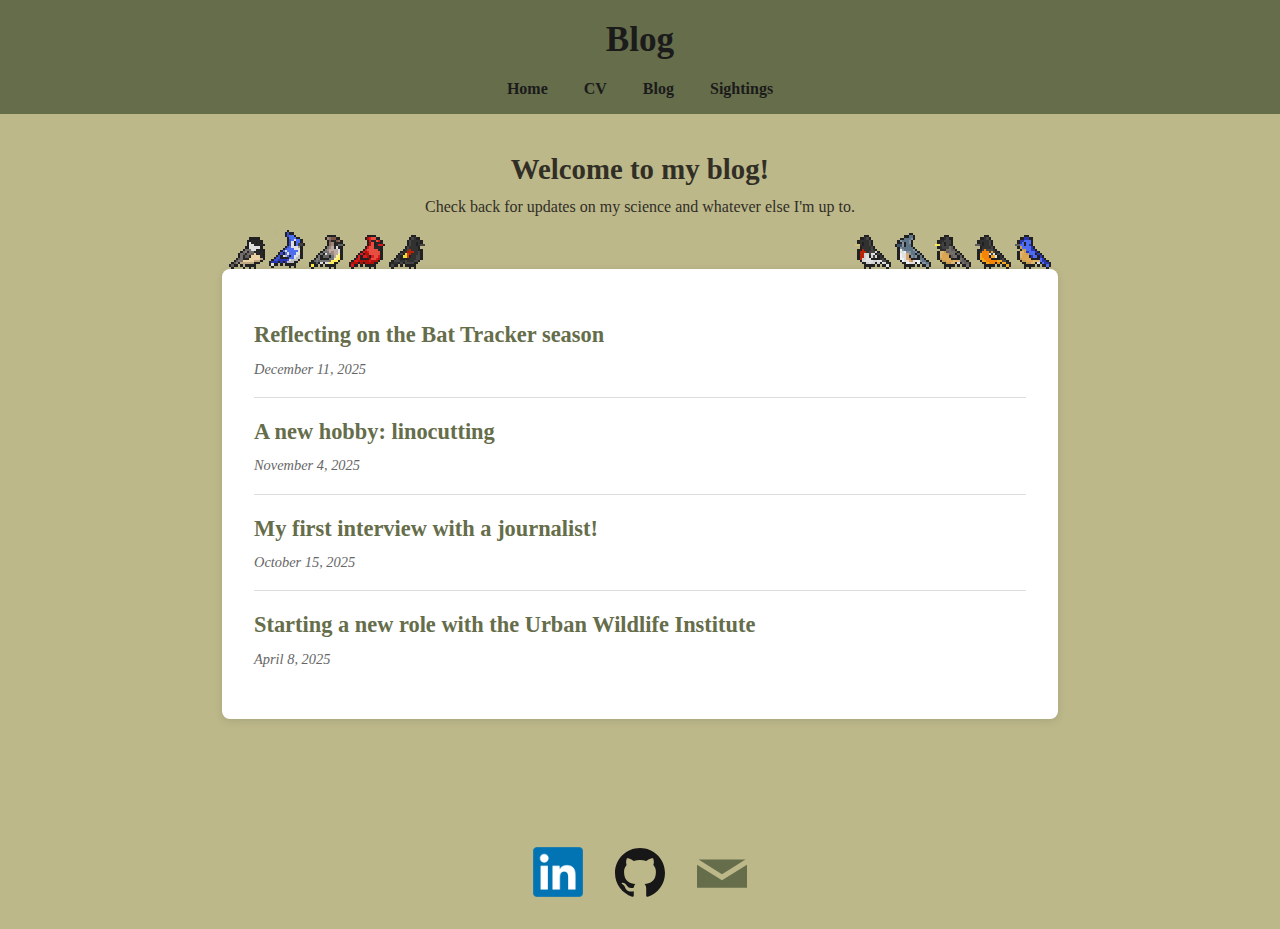
<file: blog/index.html>
<!DOCTYPE html>
<html lang="en">
<head>
    <meta charset="UTF-8">
    <meta name="viewport" content="width=device-width, initial-scale=1.0">
    <title>Owen Hejna - Blog</title>
    <style>
        * {
            margin: 0;
            padding: 0;
            box-sizing: border-box;
        }
        
        body {
            margin: 0;
            font-family: 'Geom', 'Poppins';
            line-height: 1.6;
            background-color: #BCB88A;
            color: #312E26;
        }
        
        header {
            background-color: #656D4A;
            color: #1b1b1b;
            padding: .75rem 0;
            text-align: center;
        }
        
        header h1 {
            margin: 0;
            font-size: 2.2rem;
        }
        
        header nav {
            margin-top: 0.5rem;
        }
        
        header nav a {
            color: #1b1b1b;
            margin: 0 1rem;
            text-decoration: none;
            font-weight: bold;
        }
        
        header nav a:hover {
            text-decoration: underline;
        }
        
        main {
            padding: 2rem;
            max-width: 900px;
            margin: auto;
        }
        
        .blog-intro {
            text-align: center;
            margin-bottom: 1rem;
        }
        
        .blog-intro h2 {
            font-size: 1.8rem;
            margin-bottom: .1rem;
        }
        
        .blog-list-container {
            position: relative;
            margin-top: 50px;
        }
        
        .blog-list {
            background: white;
            padding: 2rem;
            border-radius: 8px;
            box-shadow: 0 2px 8px rgba(0,0,0,0.1);
        }
        
        .blog-item {
            padding: 1rem 0;
            border-bottom: 1px solid #ddd;
        }
        
        .blog-item:last-child {
            border-bottom: none;
        }
        
        .blog-item h3 {
            color: #656D4A;
            font-size: 1.4rem;
            cursor: pointer;
            transition: color 0.3s;
        }
        
        .blog-item h3:hover {
            color: #312E26;
            text-decoration: underline;
        }
        
        .post-meta {
            color: #666;
            font-size: 0.9rem;
            margin-top: 0.3rem;
            font-style: italic;
        }
        
        .post-content {
            display: none;
            margin-top: 1rem;
            font-size: 1.1rem;
        }
        
        .post-content.show {
            display: block;
        }
        
        .post-content p {
            margin-bottom: 1rem;
        }
        
        .post-content a {
            color: #656D4A;
            font-weight: bold;
        }
        
        .post-content a:hover {
            text-decoration: underline;
        }
        
        .site-footer {
            display: flex;
            justify-content: center;
            align-items: center;
            padding: 2rem 0;
            margin-top: 4rem;
        }

        .footer-icons {
            display: flex;
            gap: 2rem;
        }

        .footer-icons a img,
        .footer-icons a svg {
            width: 50px;
            height: 50px;
            display: block;
        }
        
        /* ====== Pixel Bird Decoration ====== */
        .pixel-bird {
            position: fixed;
            image-rendering: pixelated;
            image-rendering: -moz-crisp-edges;
            image-rendering: crisp-edges;
            z-index: 100;
            pointer-events: none;
        }

        /* Left side birds - facing right */
        .bird-left-1 {
            left: 0;
            top: 200px;
            width: 50px;
            height: auto;
            transform: scaleX(-1);
        }

        .bird-left-2 {
            left: 0;
            top: 550px;
            width: 50px;
            height: auto;
            transform: scaleX(-1);
        }

        /* Right side birds - facing left */
        .bird-right-1 {
            right: 0;
            top: 325px;
            width: 50px;
            height: auto;
        }

        .bird-right-2 {
            right: 0;
            top: 540px;
            width: 50px;
            height: auto;
        }

        /* ====== Blog Box Top Birds ====== */
        .box-bird {
            position: absolute;
            image-rendering: pixelated;
            image-rendering: -moz-crisp-edges;
            image-rendering: crisp-edges;
            pointer-events: none;
            width: 40px;
            height: auto;
            top: -36px;
            z-index: 10;
        }

        .box-bird-left-1 {
            left: 5px;
            transform: scaleX(-1);
            top: -34px;
        }

        .box-bird-left-2 {
            left: 45px;
            transform: scaleX(-1);
            top: -41px;
        }

        .box-bird-left-3 {
            left: 85px;
            transform: scaleX(-1);
            top: -36px;
        }

        .box-bird-left-4 {
            left: 125px;
            transform: scaleX(-1);
        }

        .box-bird-left-5 {
            left: 165px;
            transform: scaleX(-1);
        }

        .box-bird-right-1 {
            right: 5px;
        }

        .box-bird-right-2 {
            right: 45px;
        }

        .box-bird-right-3 {
            right: 85px;
        }

        .box-bird-right-4 {
            right: 125px;
            top: -38px;
        }

        .box-bird-right-5 {
            right: 165px;
        }

        /* Hide birds on mobile */
        @media (max-width: 300px) {
            .pixel-bird,
            .box-bird {
                display: none;
            }
        }
    </style>
</head>
<script src="../js/blog.js"></script>

<body>
    <header>
        <h1>Blog</h1>
        <nav>
            <a href="../index.html">Home</a>
            <a href="/CV.pdf" target="_blank" rel="noopener noreferrer">CV</a>
            <a href="index.html">Blog</a>
            <a href="../wildlife/index.html">Sightings</a>
        </nav>
    </header>
    
    <main>

<section class="blog-intro">
    <h2>Welcome to my blog!</h2>
    <p>Check back for updates on my science and whatever else I'm up to.
    </p>
</section>

<div class="blog-list-container">
    <!-- Birds sitting on top of the blog box -->
    <img src="../photos/chickadee.png" alt="" class="box-bird box-bird-left-1">
    <img src="../photos/bluejay.png" alt="" class="box-bird box-bird-left-2">
    <img src="../photos/waxwing.png" alt="" class="box-bird box-bird-left-3">
    <img src="../photos/cardinal.png" alt="" class="box-bird box-bird-left-4">
    <img src="../photos/redwingblackbird.png" alt="" class="box-bird box-bird-left-5">
    
    <img src="../photos/bluebird.png" alt="" class="box-bird box-bird-right-1">
    <img src="../photos/oriole.png" alt="" class="box-bird box-bird-right-2">
    <img src="../photos/americanrobin.png" alt="" class="box-bird box-bird-right-3">
    <img src="../photos/tuftedtitmouse.png" alt="" class="box-bird box-bird-right-4">
    <img src="../photos/rosebreastedgrosbeak.png" alt="" class="box-bird box-bird-right-5">
    
    <div class="blog-list">

        <!-- Blog Post 1 -->
        <article class="blog-item">
            <h3>Reflecting on the Bat Tracker season</h3>
            <div class="post-meta">December 11, 2025</div>
            <div class="post-content" id="post1">
                <p>As my time with the Urban Wildlife Institute and as Community Science Coordinator comes to a close, I think of all the amazing shared memories that the bat tracker community and I made together. Whether it be in person or over email, I was constantly impressed by this community's dedication and passion to contribute to urban wildlife research. While I have worked with volunteer cohorts in the past, no group has felt as interconnected or as driven as Bat Tracker. I thank each and every bat tracker volunteer for their contributions to the program. </p>
                <p>Beyond my experience with the bat tracker community, the Urban Wildlife Institute has been extremely welcoming and supportive of my interestes and career goals. While it is sad to leave such a great group of scientists, I will always think the folks at UWI as friends and look forward to future collaborations with them.</p>
            </div>
        </article>

        <!-- Blog Post 2 -->
        <article class="blog-item">
            <h3>A new hobby: linocutting</h3>
            <div class="post-meta">November 4, 2025</div>
            <div class="post-content" id="post2">
                <p>Historically I have not always been praised for my artistic talent or creativity. Therefore, in attempts to find a new winter hobby and become a bit more artsy, I have taken up lino cutting. Also known as lino printing, this art style requires carving into a surface to reveal an image and dates back to 2nd century Asia where artists would carve into wooden blocks and print them as textiles. A famous example of this is Hokusai's Great Wave off Kanagawa, probably the most famous example of this style. While many folks still carve into wooden blocks, most printing is done using rubber-like matted surface called linoleum. Thus the term linocutting. </p>
                <p>My interest in linocutting has mostly centered around making prints of various birds. As of now, I have done several species including a Loon, Brown Creeper, Northern Cardinal (for Christmas of course), and a Ferruginous Pygmy Owl. I hope to one day expand my skills into landscapes and other types of wildlife.</p>
                <figure style="text-align:center; margin:1rem 0;">
        <img src="../photos/linocuts/pygmyowl.PNG" alt="Linocut print" style="width:300px; display:block; margin:0 auto;">
        <figcaption style="font-size:0.9rem; color:#656D4A; font-style:italic; margin-top:0.5rem;">
            Ferruginous Pygmy Owl
        </figcaption>
    </figure>
            </div>
        </article>

        <!-- Blog Post 3 -->
        <article class="blog-item">
            <h3>My first interview with a journalist!</h3>
            <div class="post-meta">October 15, 2025</div>
            <div class="post-content" id="post3">
                <p>I'm super excited to share that a scientific article has been published in Planet Forward surrounding me and my work! It is awesome to see the Bat Tracker project (and our amazing volunteers) getting some recognition.</p>
                <p>Check it out <a href="https://planetforward.org/story/bat-tracker/" target="_blank">here</a>!</p>
            </div>
        </article>

    <!-- Blog Post 4 -->
    <article class="blog-item">
        <h3>Starting a new role with the Urban Wildlife Institute</h3>
        <div class="post-meta">April 8, 2025</div>
        <div class="post-content" id="post4">
            <p>After a long winter of many applications and interviews, I am thrilled to share that I've been welcomed back to the Urban Wildlife Institute (UWI) as a Community Science Coordinator! This is an incredible position focused on engaging Chicagoland volunteers through UWI's BatTracker Community Science Program. I am truly honored to have been selected to contribute to this inspiring project.</p>

            <p>Beyond the obvious intrigue of urban bat research, this position represents a sense of community that UWI strongly cultivates within its own team and with its volunteers. The ecologists at UWI showcase some of the best this field has to offer, and I am thrilled to join the team under a more full-time role.</p>

            <p>On a separate note, I'd like to thank the wonderful support I've received through this journey. Although job searching in this field is no-doubt arduous, the resounding amount of support and advice I've received from senior ecologists along the way was nothing short of heartwarming. Over the past months, I have had the opportunity to speak and interview with some incredible ecologists who have cemented my faith in this scientific community. Beyond this, I am lucky enough to have a couple incredible women in my life that supported me through just under a hundred denials. A huge thank you to my extremely supportive partner and my inspirational and hardworking mother.</p>

            <p>In conclusion, this is a huge and exciting step for me in my career. I am extremely proud to be fulfilling my dreams and aspirations in conservation biology under such an amazing organization. Thank you to all who have helped me thus far and stay tuned!</p>
        </div>
    </article>

    </div>
</div>

</main>
<footer class="site-footer">
  <div class="footer-icons">
    <!-- LinkedIn -->
    <a href="https://linkedin.com/in/owen-hejna-5a79311a0" target="_blank" aria-label="LinkedIn">
      <img src="../photos/linkedin.png" alt="LinkedIn" width="30" height="30">
    </a>

    <!-- GitHub -->
    <a href="https://github.com/owenhejna" target="_blank" aria-label="GitHub">
      <svg xmlns="http://www.w3.org/2000/svg" viewBox="0 0 24 24" width="30" height="30" fill="#181717">
        <path d="M12 .5C5.37.5 0 5.87 0 12.5c0 5.29 3.438 9.77 8.205 11.36.6.11.82-.26.82-.58 0-.29-.01-1.04-.016-2.04-3.338.726-4.042-1.61-4.042-1.61-.546-1.38-1.334-1.748-1.334-1.748-1.09-.746.082-.73.082-.73 1.205.085 1.84 1.237 1.84 1.237 1.07 1.834 2.807 1.304 3.492.997.108-.775.418-1.304.76-1.604-2.665-.305-5.466-1.334-5.466-5.93 0-1.31.468-2.38 1.236-3.22-.124-.303-.536-1.523.116-3.176 0 0 1.008-.323 3.3 1.23a11.52 11.52 0 0 1 3-.404c1.02.005 2.045.138 3 .404 2.29-1.553 3.296-1.23 3.296-1.23.655 1.653.243 2.873.12 3.176.77.84 1.234 1.91 1.234 3.22 0 4.61-2.805 5.625-5.475 5.922.43.372.815 1.102.815 2.222 0 1.606-.014 2.898-.014 3.293 0 .32.216.694.825.576C20.565 22.27 24 17.79 24 12.5 24 5.87 18.63.5 12 .5z"/>
      </svg>
    </a>

    <!-- Email -->
    <a href="mailto:ohejna@outlook.com" aria-label="Email">
      <svg xmlns="http://www.w3.org/2000/svg" width="30" height="30" viewBox="0 0 24 24" fill="#656D4A">
        <path d="M12 13.065l-11.25-7.065h22.5l-11.25 7.065zm0 2.935l-12-7.5v11h24v-11l-12 7.5z"/>
      </svg>
    </a>
  </div>
</footer>
</body>
</html>
</file>
